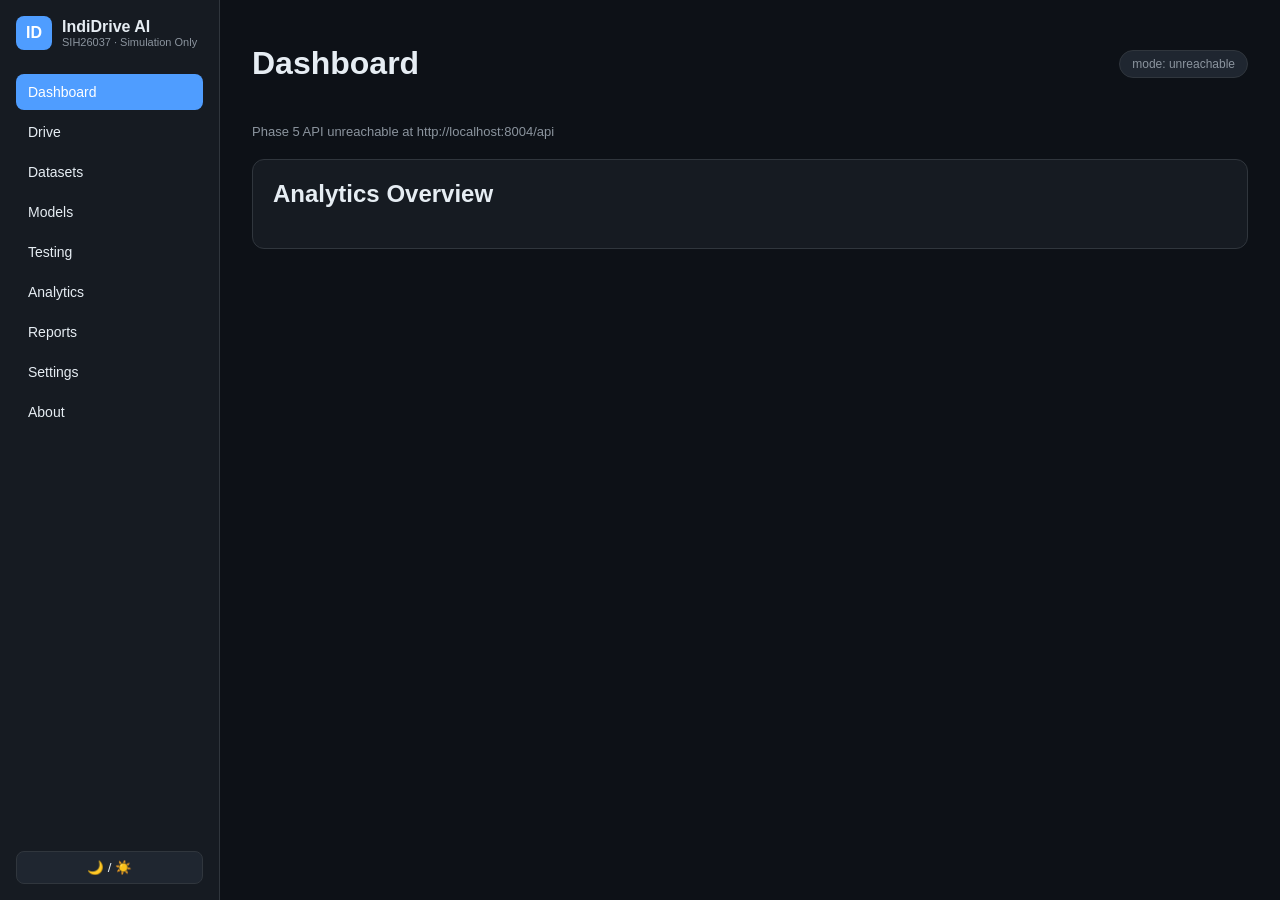
<file: frontend/index.html>
<!DOCTYPE html>
<html lang="en" data-theme="dark">
<head>
<meta charset="UTF-8">
<meta name="viewport" content="width=device-width, initial-scale=1.0">
<title>IndiDrive AI — Product Platform</title>
<link rel="stylesheet" href="css/style.css">
</head>
<body>
  <div class="app-shell">
    <aside class="sidebar">
      <div class="brand">
        <span class="brand-mark">ID</span>
        <div>
          <div class="brand-name">IndiDrive AI</div>
          <div class="brand-sub">SIH26037 · Simulation Only</div>
        </div>
      </div>
      <nav class="nav">
        <button class="nav-item active" data-page="dashboard">Dashboard</button>
        <button class="nav-item" data-page="drive">Drive</button>
        <button class="nav-item" data-page="datasets">Datasets</button>
        <button class="nav-item" data-page="models">Models</button>
        <button class="nav-item" data-page="testing">Testing</button>
        <button class="nav-item" data-page="analytics">Analytics</button>
        <button class="nav-item" data-page="reports">Reports</button>
        <button class="nav-item" data-page="settings">Settings</button>
        <button class="nav-item" data-page="about">About</button>
      </nav>
      <div class="sidebar-footer">
        <button id="theme-toggle">🌙 / ☀️</button>
      </div>
    </aside>

    <main class="content">
      <header class="topbar">
        <h1 id="page-title">Dashboard</h1>
        <div id="mode-badge" class="badge">mode: —</div>
      </header>

      <section id="page-dashboard" class="page active">
        <div class="grid-4" id="launcher-grid"></div>
        <div class="panel">
          <h2>Analytics Overview</h2>
          <div id="analytics-overview" class="kv-grid"></div>
        </div>
      </section>

      <section id="page-drive" class="page">
        <div class="panel">
          <h2>Drive — Phase 1 3D World</h2>
          <p class="muted">Opens the Three.js visualization served by Phase 1 on port 8080.</p>
          <a class="btn" href="http://localhost:8080" target="_blank">Launch 3D World ↗</a>
        </div>
      </section>

      <section id="page-datasets" class="page">
        <div class="panel">
          <h2>Dataset Manager</h2>
          <div class="row">
            <input id="ds-name" placeholder="New dataset name">
            <button class="btn" onclick="createDataset()">Create Dataset</button>
          </div>
          <div id="dataset-list" class="list"></div>
        </div>
      </section>

      <section id="page-models" class="page">
        <div class="panel">
          <h2>Model Manager</h2>
          <div id="model-list" class="list"></div>
          <h3>Compare (by mAP@50)</h3>
          <div id="model-compare" class="list"></div>
        </div>
      </section>

      <section id="page-testing" class="page">
        <div class="panel">
          <h2>Benchmark & Testing Center</h2>
          <button class="btn" onclick="runBenchmark()">Run Full Benchmark</button>
          <div id="benchmark-results" class="kv-grid"></div>
        </div>
      </section>

      <section id="page-analytics" class="page">
        <div class="panel">
          <h2>ECHO Memory Growth</h2>
          <div id="echo-growth" class="kv-grid"></div>
          <button class="btn" onclick="clusterEcho()">Cluster Patterns</button>
          <button class="btn" onclick="promotePrinciples()">Promote Principles</button>
          <button class="btn" onclick="promoteCapabilities()">Promote Capabilities</button>
        </div>
      </section>

      <section id="page-reports" class="page">
        <div class="panel">
          <h2>Reports</h2>
          <button class="btn" onclick="runBenchmarkAndReport()">Run Benchmark + Generate Reports</button>
          <div id="report-links" class="list"></div>
        </div>
      </section>

      <section id="page-settings" class="page">
        <div class="panel">
          <h2>Deployment Mode</h2>
          <div id="mode-buttons" class="row"></div>
        </div>
      </section>

      <section id="page-about" class="page">
        <div class="panel">
          <h2>About IndiDrive AI</h2>
          <p>Phase 5 product platform extending Phases 1-4 into a unified autonomous
          driving research + demo product: dataset management, self-learning (ECHO V2),
          benchmarking, analytics, scenario management, reporting, and deployment modes.</p>
          <p class="muted">SIH26037 · Simulation environment only · No live vehicle control.</p>
        </div>
      </section>
    </main>
  </div>

<script src="js/api.js"></script>
<script src="js/app.js"></script>
</body>
</html>
</file>
<file: frontend/css/style.css>
:root[data-theme="dark"] {
  --bg: #0d1117; --bg-panel: #161b22; --bg-elevated: #1f2630;
  --text: #e6edf3; --text-muted: #8b949e; --accent: #4f9dff;
  --border: #30363d; --success: #3fb950; --danger: #f85149; --warn: #d29922;
}
:root[data-theme="light"] {
  --bg: #f6f8fa; --bg-panel: #ffffff; --bg-elevated: #eef1f4;
  --text: #1f2328; --text-muted: #57606a; --accent: #0969da;
  --border: #d0d7de; --success: #1a7f37; --danger: #cf222e; --warn: #9a6700;
}
* { box-sizing: border-box; }
body { margin: 0; font-family: -apple-system, "Segoe UI", Roboto, sans-serif; background: var(--bg); color: var(--text); }
.app-shell { display: flex; min-height: 100vh; }
.sidebar { width: 220px; background: var(--bg-panel); border-right: 1px solid var(--border); display: flex; flex-direction: column; padding: 16px; }
.brand { display: flex; align-items: center; gap: 10px; margin-bottom: 24px; }
.brand-mark { background: var(--accent); color: white; font-weight: 700; padding: 8px 10px; border-radius: 8px; }
.brand-name { font-weight: 700; }
.brand-sub { font-size: 11px; color: var(--text-muted); }
.nav { display: flex; flex-direction: column; gap: 4px; flex: 1; }
.nav-item { text-align: left; background: transparent; border: none; color: var(--text); padding: 10px 12px; border-radius: 8px; cursor: pointer; font-size: 14px; }
.nav-item:hover { background: var(--bg-elevated); }
.nav-item.active { background: var(--accent); color: white; }
.sidebar-footer button { width: 100%; padding: 8px; border-radius: 8px; border: 1px solid var(--border); background: var(--bg-elevated); color: var(--text); cursor: pointer; }
.content { flex: 1; padding: 24px 32px; overflow-y: auto; }
.topbar { display: flex; justify-content: space-between; align-items: center; margin-bottom: 20px; }
.badge { background: var(--bg-elevated); border: 1px solid var(--border); padding: 6px 12px; border-radius: 20px; font-size: 12px; color: var(--text-muted); }
.page { display: none; }
.page.active { display: block; }
.panel { background: var(--bg-panel); border: 1px solid var(--border); border-radius: 12px; padding: 20px; margin-bottom: 20px; }
.grid-4 { display: grid; grid-template-columns: repeat(auto-fit, minmax(200px, 1fr)); gap: 14px; margin-bottom: 20px; }
.stat-card { background: var(--bg-panel); border: 1px solid var(--border); border-radius: 12px; padding: 16px; }
.stat-card .label { font-size: 12px; color: var(--text-muted); }
.stat-card .value { font-size: 22px; font-weight: 700; margin-top: 4px; }
.dot { width: 8px; height: 8px; border-radius: 50%; display: inline-block; margin-right: 6px; }
.dot.up { background: var(--success); } .dot.down { background: var(--danger); }
.kv-grid { display: grid; grid-template-columns: repeat(auto-fit, minmax(180px,1fr)); gap: 10px; margin-top: 12px; }
.kv-grid .kv { background: var(--bg-elevated); border-radius: 8px; padding: 10px 12px; font-size: 13px; }
.row { display: flex; gap: 10px; margin: 10px 0; flex-wrap: wrap; }
input { background: var(--bg-elevated); border: 1px solid var(--border); color: var(--text); padding: 8px 10px; border-radius: 8px; }
.btn { background: var(--accent); color: white; border: none; padding: 9px 16px; border-radius: 8px; cursor: pointer; font-size: 14px; text-decoration: none; display: inline-block; }
.btn:hover { opacity: 0.9; }
.list { margin-top: 14px; display: flex; flex-direction: column; gap: 8px; }
.list-item { background: var(--bg-elevated); border-radius: 8px; padding: 10px 12px; font-size: 13px; display: flex; justify-content: space-between; }
.muted { color: var(--text-muted); font-size: 13px; }
h2 { margin-top: 0; }
</file>
